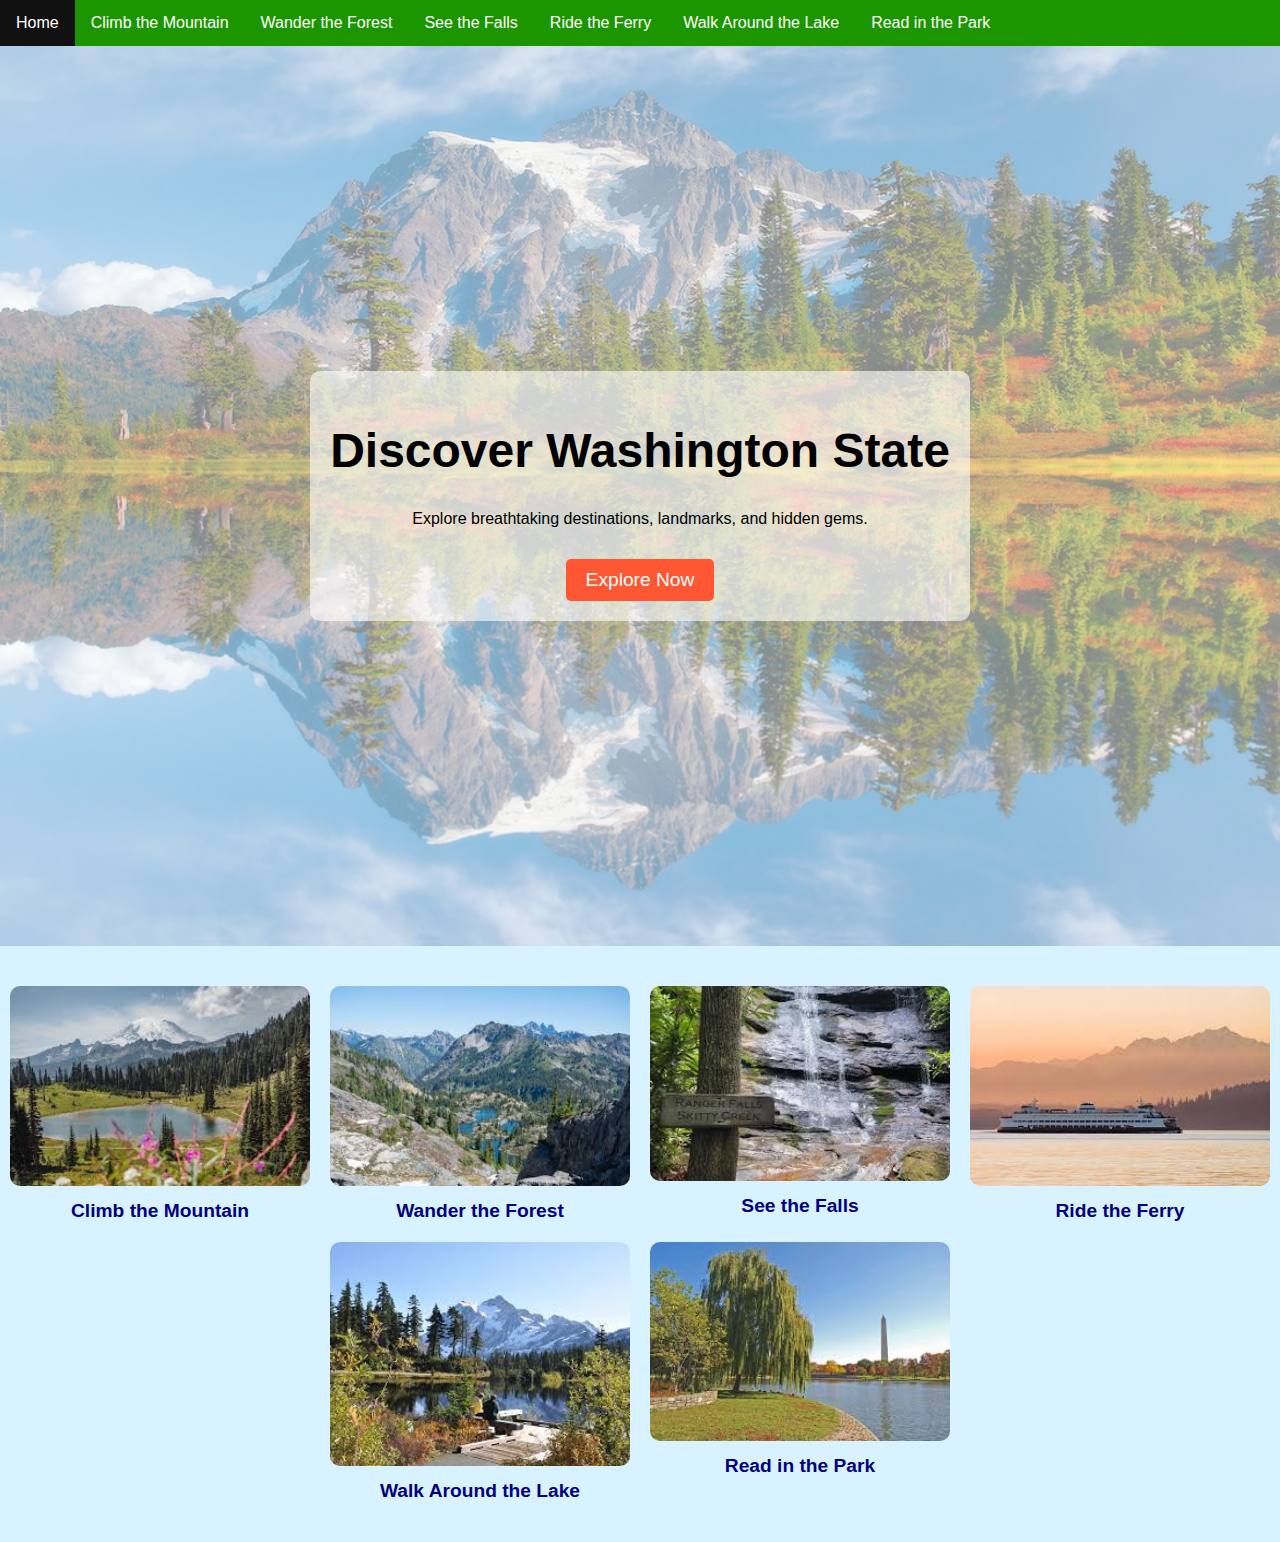
<file: index.html>
<!DOCTYPE html>
<html lang="en">
<head>
    <meta charset="UTF-8">
    <meta name="viewport" content="width=device-width, initial-scale=1.0">
    <title>Welcome to the Great Outdoors!</title>
    <link rel="stylesheet" type="text/css" href="styles/toplevel.css">
    <script src="scripts/myscripts.js" defer></script>
</head>

<body>

<!-- Navigation Menu -->
<ul>
  <li><a href="index.html">Home</a></li>
  <li><a href="mountain.html">Climb the Mountain</a></li>
  <li><a href="forest.html">Wander the Forest</a></li>
  <li><a href="falls.html">See the Falls</a></li>
  <li><a href="ferry.html">Ride the Ferry</a></li>
  <li><a href="lake.html">Walk Around the Lake</a></li>
  <li><a href="park.html">Read in the Park</a></li>
</ul>

<!-- Hero Section -->
<header class="hero">
    <div class="hero-content">
        <h1 class="fade-in">Discover Washington State</h1>
        <p>Explore breathtaking destinations, landmarks, and hidden gems.</p>
        <a href="#" id="scrollButton" class="btn">Explore Now</a> <!-- Button with smooth scroll -->
    </div>
</header>

<!-- Image Gallery Section -->
<section class="image-gallery">
    <div class="image-item">
        <img src="images/mountain5.jpg" alt="Climb the Mountain">
        <a href="mountain.html">Climb the Mountain</a>
    </div>

    <div class="image-item">
        <img src="images/forest5.jpg" alt="Wander the Forest">
        <a href="forest.html">Wander the Forest</a>
    </div>

    <div class="image-item">
        <img src="images/waterfall5.jpg" alt="See the Falls">
        <a href="falls.html">See the Falls</a>
    </div>

    <div class="image-item">
        <img src="images/ferry5.jpg" alt="Ride the Ferry">
        <a href="ferry.html">Ride the Ferry</a>
    </div>

    <div class="image-item">
        <img src="images/lake5.jpg" alt="Walk Around the Lake">
        <a href="lake.html">Walk Around the Lake</a>
    </div>

    <div class="image-item">
        <img src="images/park5.jpg" alt="Read in the Park">
        <a href="park.html">Read in the Park</a>
    </div>
</section>

</body>
</html>
</file>
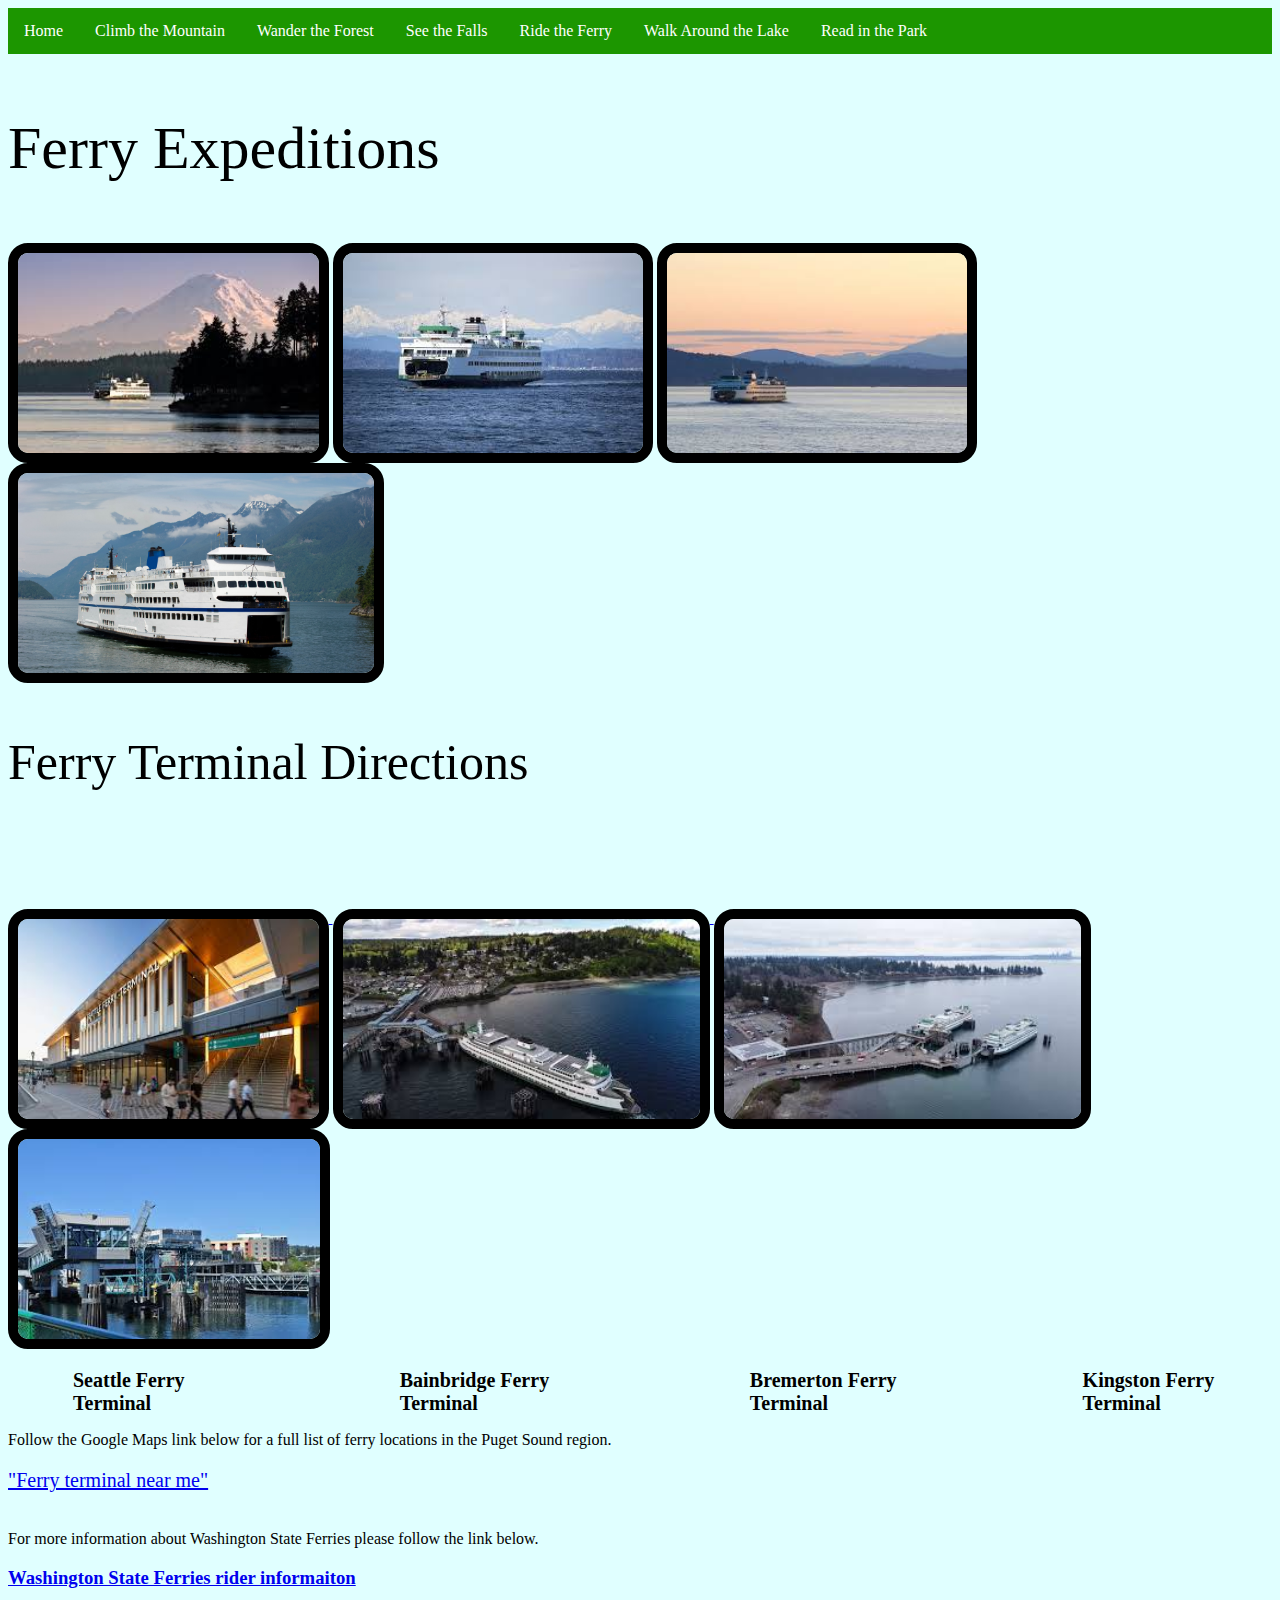
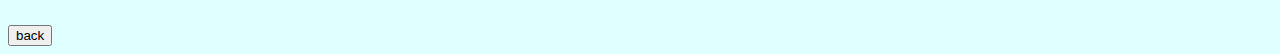
<file: ferry.html>
<!DOCTYPE html>
<html>
<head>
<title>Welcome to the Great Outdoors!</title>
<link rel="stylesheet" type="text/css" href="styles/branchlevel.css">
<script src="scripts/myscripts.js"></script>
</head>
<body>

<ul>
<li><a href="index.html">Home</a></li>
<li><a href="mountain.html">Climb the Mountain</a></li>
<li><a href="forest.html">Wander the Forest</a></li>
<li><a href="falls.html">See the Falls</a></li>
<li><a href="ferry.html">Ride the Ferry</a></li>
<li><a href="lake.html">Walk Around the Lake</a></li>
<li><a href="park.html">Read in the Park</a></li>
</ul>

<p style="font-size:60px">Ferry Expeditions <p>

<img src = "images/ferry1.jpeg" alt="Rampart Ridge Fall" onmouseover="showAlt(this)" onmouseout="hideAlt(this)">
<img src = "images/ferry2.jpeg" alt="Rampart Ridge Winter" onmouseover="showAlt(this)" onmouseout="hideAlt(this)">
<img src = "images/ferry3.jpeg" alt="Rampart Ridge Spring" onmouseover="showAlt(this)" onmouseout="hideAlt(this)">
<img src = "images/ferry4.jpg" alt="Rampart Ridge Summer" onmouseover="showAlt(this)" onmouseout="hideAlt(this)">

<p style="font-size:50px">Ferry Terminal Directions <p>
<figcaption></figcaption>

<br>
<p id="alttext" style="font-size:50px"> <p>
<a href="https://www.google.com/maps/dir/47.6452758,-122.3919291/Seattle,+801+Alaskan+Wy,+Seattle,+WA+98104/@47.6188335,-122.4034839,13z/data=!3m1!4b1!4m10!4m9!1m1!4e1!1m5!1m1!1s0x54906aaf950be967:0xf548a83268d07138!2m2!1d-122.3385197!2d47.6026977!3e0?entry=ttu&g_ep=EgoyMDI1MDIxOS4xIKXMDSoASAFQAw%3D%3D"target="_blank">
    <img src = "images/ferrymap1.jpeg" alt="Seattle Ferry Terminal" onmouseover="showAlt(this)" onmouseout="hideAlt(this)" >
</a>
<a href="https://www.google.com/maps/dir//Bainbridge+Island,+270+Olympic+Dr+SE,+Bainbridge+Island,+WA+98110/data=!4m7!4m6!1m1!4e2!1m2!1m1!1s0x54903eb8784cdf49:0x48d8375d87d52e68!3e0?sa=X&ved=1t:3747&ictx=111"target="_blank">
    <img src = "images/ferrymap2.jpeg" alt="Bainbridge Ferry Terminal" onmouseover="showAlt(this)" onmouseout="hideAlt(this)" >
</a>
<a href="https://www.google.com/maps/dir//Bremerton,+10+Washington+Ave,+Bremerton,+WA+98337/data=!4m7!4m6!1m1!4e2!1m2!1m1!1s0x549037936f122ccf:0xb7e09dc0858fdfb1!3e0?sa=X&ved=1t:3747&ictx=111"target="_blank">
    <img src = "images/ferrymap3.jpeg" alt="Bremerton Ferry Terminal" onmouseover="showAlt(this)" onmouseout="hideAlt(this)" >
</a>
<a href="https://www.google.com/maps/dir//Kingston+Terminal,+11264+WA-104,+Kingston,+WA+98346/data=!4m7!4m6!1m1!4e2!1m2!1m1!1s0x54901913d115ec6f:0xfbaf0a713a110b66!3e0?sa=X&ved=1t:3747&ictx=111"target="_blank">
    <img src = "images/ferrymap4.jpeg" alt="Kingston Ferry Terminal" onmouseover="showAlt(this)" onmouseout="hideAlt(this)" >
</a>
<div class="Directions-text">
    <p style="padding-left: 25px;">Seattle Ferry Terminal</p>
    <p style="padding-left: 135px;">Bainbridge Ferry Terminal</p>
    <p style="padding-left: 125px;">Bremerton Ferry Terminal</p>
    <p style="padding-left: 110px;">Kingston Ferry Terminal</p>
  </div>

<p>Follow the Google Maps link below for a full list of ferry locations in the Puget Sound region.<p>

<a href="https://www.google.com/maps/search/ferry+terminal+near+me/@47.660377,-122.6456475,11z/data=!3m1!4b1?entry=ttu&g_ep=EgoyMDI1MDIxOS4xIKXMDSoASAFQAw%3D%3D" target="_blank">
<p style="font-size:20px">"Ferry terminal near me"<p>
</a>
<br>
For more information about Washington State Ferries please follow the link below.
<br>
<a href="https://wsdot.wa.gov/travel/washington-state-ferries/rider-information/first-time-riders" target="_blank">
    <h3>Washington State Ferries rider informaiton</h3>
</a>


</body>
<br>
<input type="button" value="back" onclick="history.back()"/>
<br>
</html>
</file>
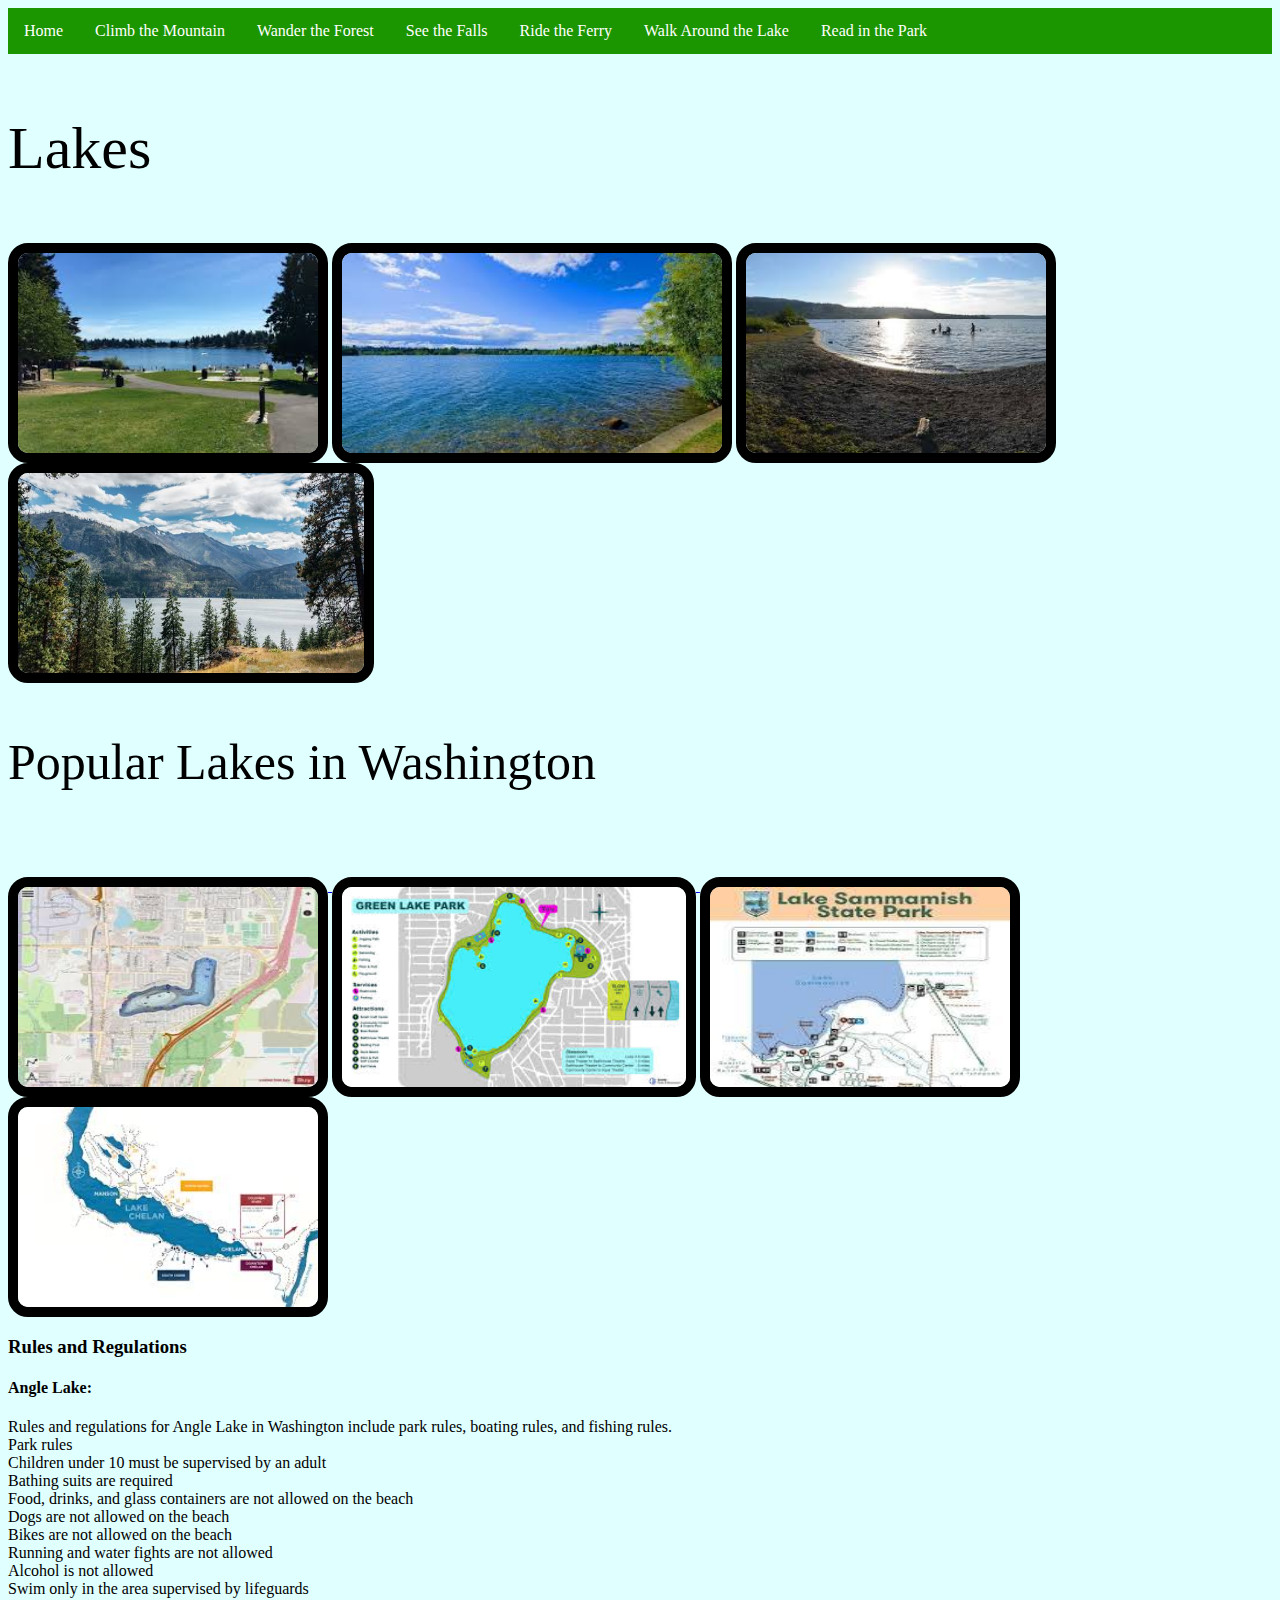
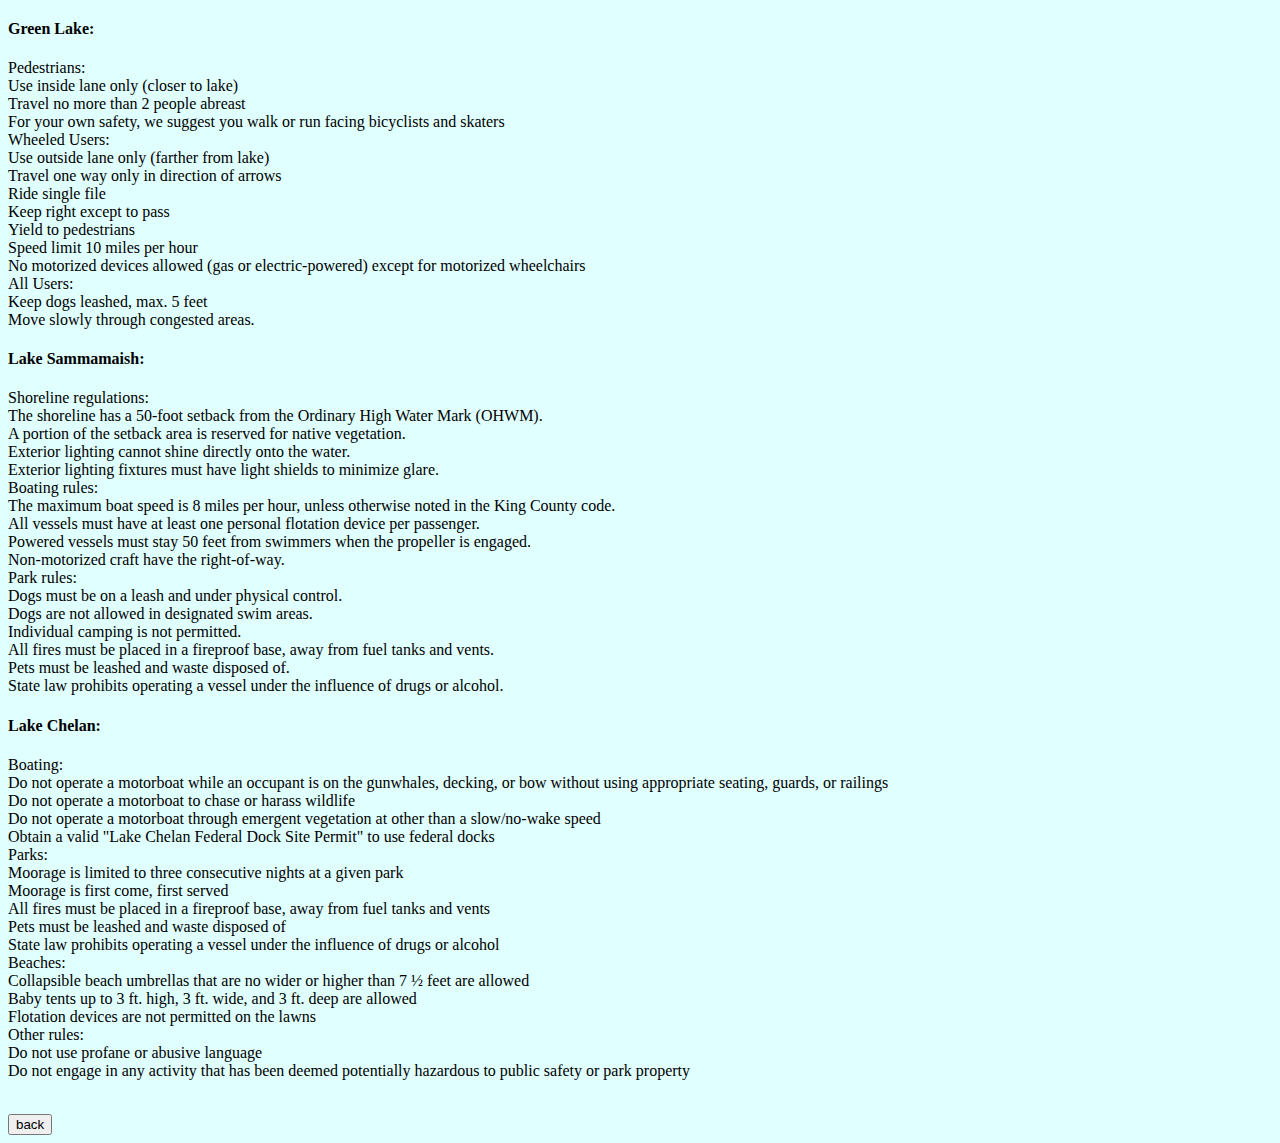
<file: lake.html>
<!DOCTYPE html>
<html>
<head>
<title>Welcome to the Great Outdoors!</title>
<link rel="stylesheet" type="text/css" href="styles/branchlevel.css">
<script src="scripts/myscripts.js"></script>
</head>

<body>

<ul>
<li><a href="index.html">Home</a></li>
<li><a href="mountain.html">Climb the Mountain</a></li>
<li><a href="forest.html">Wander the Forest</a></li>
<li><a href="falls.html">See the Falls</a></li>
<li><a href="ferry.html">Ride the Ferry</a></li>
<li><a href="lake.html">Walk Around the Lake</a></li>
<li><a href="park.html">Read in the Park</a></li>
</ul>

<p style="font-size:60px">Lakes <p>

<img src = "images/lake1.jpeg" alt="Angle Lake" onmouseover="showAlt(this)" onmouseout="hideAlt(this)">
<img src = "images/lake2.jpeg" alt="Green Lake" onmouseover="showAlt(this)" onmouseout="hideAlt(this)">
<img src = "images/lake3.jpeg" alt="Lake Sammamish" onmouseover="showAlt(this)" onmouseout="hideAlt(this)">
<img src = "images/lake4.jpeg" alt="Lake Chelan" onmouseover="showAlt(this)" onmouseout="hideAlt(this)">

<p style="font-size:50px">Popular Lakes in Washington <p>
<p id="alttext" style="font-size:50px"> <p>
 <figcaption></figcaption>
<br>
<br>

<a href="https://www.google.com/maps/dir//Angle+Lake,+SeaTac,+WA+98188/data=!4m7!4m6!1m1!4e2!1m2!1m1!1s0x54905b602e7cc455:0x6f89f66fd56c2f53!3e0?sa=X&ved=1t:3747&ictx=111" target="_blank">
    <img src = "images/lakemap1.jpeg" alt="Directions to Angle Lake" onmouseover="showAlt(this)" onmouseout="hideAlt(this)">
</a>
<a href="https://www.google.com/maps/dir//Green+Lake,+Seattle,+WA/data=!4m7!4m6!1m1!4e2!1m2!1m1!1s0x54901414dad562fd:0xc942aafc8f01267c!3e0?sa=X&ved=1t:3747&ictx=111"target="_blank">
    <img src = "images/lakemap2.jpeg" alt="Directions to Green Lake" onmouseover="showAlt(this)" onmouseout="hideAlt(this)">
</a>

<a href="https://www.google.com/maps/dir//Lake+Sammamish,+Washington/data=!4m7!4m6!1m1!4e2!1m2!1m1!1s0x54906de3c4edf83f:0x67e630b51df80d7!3e0?sa=X&ved=1t:3747&ictx=111"target="_blank">
    <img src = "images/lakemap3.jpeg" alt="Directions to Lake Sammamish" onmouseover="showAlt(this)" onmouseout="hideAlt(this)">
</a>
<a href="https://www.google.com/maps/dir//Lake+Chelan,+Washington/data=!4m7!4m6!1m1!4e2!1m2!1m1!1s0x549b6e5c2423ec89:0x12b01686f76f1de0!3e0?sa=X&ved=1t:3747&ictx=111"target="_blank">
    <img src = "images/lakemap4.jpeg" alt="Directions to Lake Chelan" onmouseover="showAlt(this)" onmouseout="hideAlt(this)">
</a>
<h3>Rules and Regulations</h3>
<h4>Angle Lake: </h4>
<p>Rules and regulations for Angle Lake in Washington include park rules, boating rules, and fishing rules. <br>
    Park rules <br>
    Children under 10 must be supervised by an adult <br>
    Bathing suits are required <br>
    Food, drinks, and glass containers are not allowed on the beach <br>
    Dogs are not allowed on the beach <br>
    Bikes are not allowed on the beach <br>
    Running and water fights are not allowed <br>
    Alcohol is not allowed <br>
    Swim only in the area supervised by lifeguards</p>
<h4>Green Lake: </h4>
<p>Pedestrians: <br>
    Use inside lane only (closer to lake) <br>
    Travel no more than 2 people abreast <br>
    For your own safety, we suggest you walk or run facing bicyclists and skaters <br>
    Wheeled Users:  <br>
    Use outside lane only (farther from lake) <br>
    Travel one way only in direction of arrows <br>
    Ride single file <br>
    Keep right except to pass <br>
    Yield to pedestrians <br>
    Speed limit 10 miles per hour <br>
    No motorized devices allowed (gas or electric-powered) except for motorized wheelchairs <br>
    All Users: <br>
    Keep dogs leashed, max. 5 feet <br> 
    Move slowly through congested areas. <br>
    </p>
<h4>Lake Sammamaish:</h4>
<p>
    Shoreline regulations: <br>
The shoreline has a 50-foot setback from the Ordinary High Water Mark (OHWM).  <br>
A portion of the setback area is reserved for native vegetation. <br>
Exterior lighting cannot shine directly onto the water. <br>
Exterior lighting fixtures must have light shields to minimize glare. <br>
Boating rules: <br>
The maximum boat speed is 8 miles per hour, unless otherwise noted in the King County code. <br>
All vessels must have at least one personal flotation device per passenger. <br>
Powered vessels must stay 50 feet from swimmers when the propeller is engaged. <br>
Non-motorized craft have the right-of-way. <br>
Park rules: <br>
Dogs must be on a leash and under physical control. <br>
Dogs are not allowed in designated swim areas. <br>
Individual camping is not permitted. <br>
All fires must be placed in a fireproof base, away from fuel tanks and vents. <br>
Pets must be leashed and waste disposed of. <br>
State law prohibits operating a vessel under the influence of drugs or alcohol. <br>
</p>
<h4>Lake Chelan:</h4>
<p>
    Boating: <br>
Do not operate a motorboat while an occupant is on the gunwhales, decking, or bow without using appropriate seating, guards, or railings <br>
Do not operate a motorboat to chase or harass wildlife <br>
Do not operate a motorboat through emergent vegetation at other than a slow/no-wake speed <br>
Obtain a valid "Lake Chelan Federal Dock Site Permit" to use federal docks <br>
Parks: <br>
Moorage is limited to three consecutive nights at a given park <br>
Moorage is first come, first served <br>
All fires must be placed in a fireproof base, away from fuel tanks and vents <br>
Pets must be leashed and waste disposed of <br>
State law prohibits operating a vessel under the influence of drugs or alcohol <br>
Beaches: <br>
Collapsible beach umbrellas that are no wider or higher than 7 ½ feet are allowed <br>
Baby tents up to 3 ft. high, 3 ft. wide, and 3 ft. deep are allowed <br>
Flotation devices are not permitted on the lawns <br>
Other rules: <br>
Do not use profane or abusive language <br>
Do not engage in any activity that has been deemed potentially hazardous to public safety or park property <br>
</p>



</body>
<br>
<input type="button" value="back" onclick="history.back()"/>
<br>
</html>
</file>
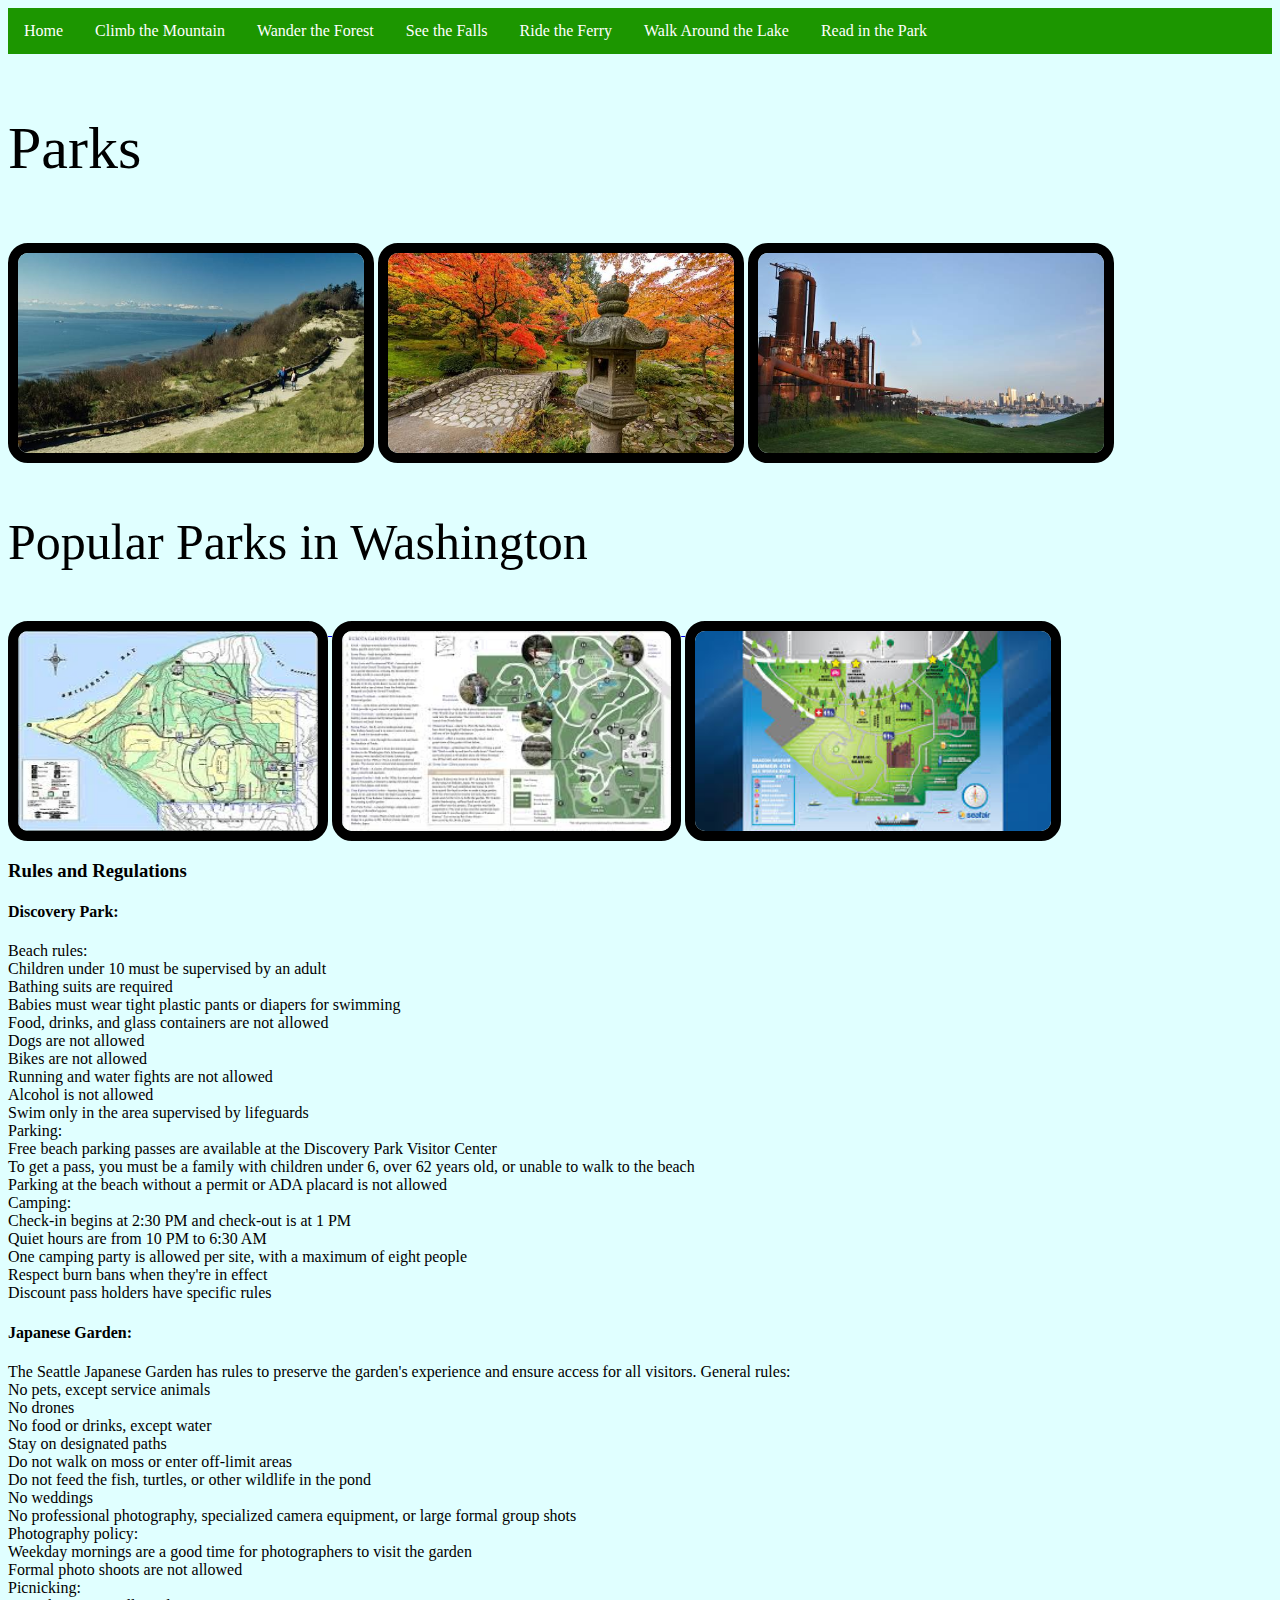
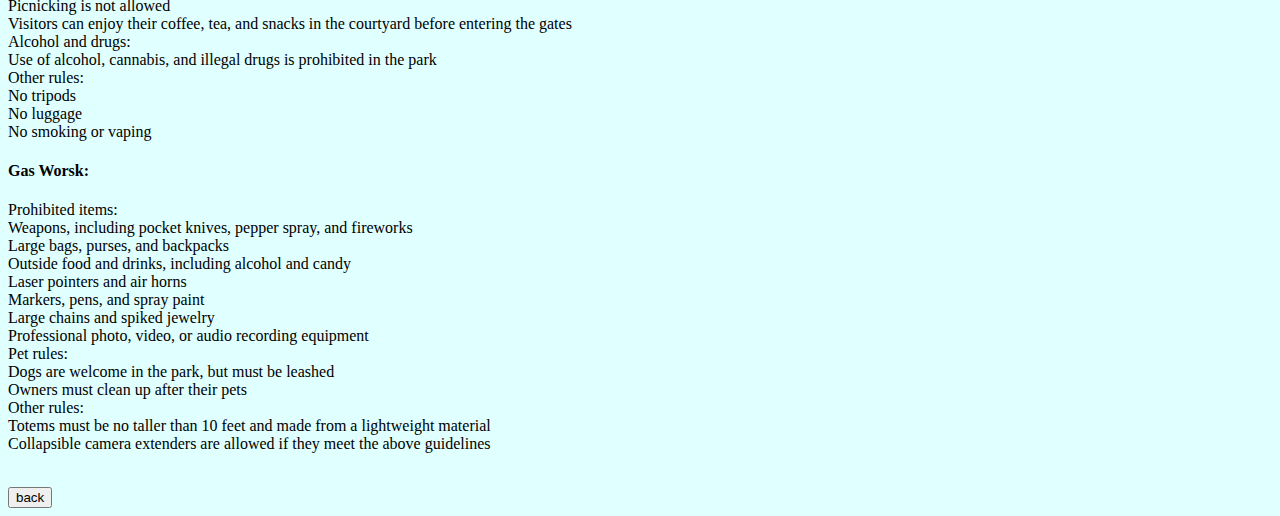
<file: park.html>
<!DOCTYPE html>
<html>
<head>
<title>Welcome to the Great Outdoors!</title>
<link rel="stylesheet" type="text/css" href="styles/branchlevel.css">
<script src="scripts/myscripts.js"></script>
</head>
<body>

<ul>
<li><a href="index.html">Home</a></li>
<li><a href="mountain.html">Climb the Mountain</a></li>
<li><a href="forest.html">Wander the Forest</a></li>
<li><a href="falls.html">See the Falls</a></li>
<li><a href="ferry.html">Ride the Ferry</a></li>
<li><a href="lake.html">Walk Around the Lake</a></li>
<li><a href="park.html">Read in the Park</a></li>
</ul>

<p style="font-size:60px">Parks<p>

<img src = "images/park1.jpeg" alt="Discovery Park" onmouseover="showAlt(this)" onmouseout="hideAlt(this)">
<img src = "images/park2.jpeg" alt="Japanese Garden" onmouseover="showAlt(this)" onmouseout="hideAlt(this)">
<img src = "images/park3.jpeg" alt="Gas Works Park" onmouseover="showAlt(this)" onmouseout="hideAlt(this)">

<br>
<p style="font-size:50px">Popular Parks in Washington<p>
<figcaption></figcaption>




<p id="alttext" style="font-size:50px"> <p>

<a href="https://www.google.com/maps/dir/47.6452758,-122.3919291/Discovery+Park,+Seattle,+WA+98199/@47.6532952,-122.4250163,14z/data=!3m1!4b1!4m10!4m9!1m1!4e1!1m5!1m1!1s0x549015f0e18e409f:0x519842caa4fa6320!2m2!1d-122.4171413!2d47.6613197!3e0?entry=ttu&g_ep=EgoyMDI1MDIxOC4wIKXMDSoASAFQAw%3D%3D" target="_blank">
<img src = "images/parkmap1.jpeg" alt="Directions to Discovery Park" onmouseover="showAlt(this)" onmouseout="hideAlt(this)">
</a>
<a href="https://www.google.com/maps/dir/47.6452758,-122.3919291/Seattle+Japanese+Garden,+1075+E+Lk+Washington+Blvd,+Seattle,+WA+98112/@47.64013,-122.4268737,12z/data=!3m1!4b1!4m10!4m9!1m1!4e1!1m5!1m1!1s0x549014d242b57243:0x593103739ae3cd34!2m2!1d-122.2962936!2d47.6290005!3e0?entry=ttu&g_ep=EgoyMDI1MDIxOC4wIKXMDSoASAFQAw%3D%3D" target="_blank">
<img src = "images/parkmap2.jpeg" alt="Directions to Japanese Garden" onmouseover="showAlt(this)" onmouseout="hideAlt(this)">
</a>
<a href="https://www.google.com/maps/dir//Gas+Works+Park,+2101+N+Northlake+Way,+Seattle,+WA+98103/data=!4m7!4m6!1m1!4e2!1m2!1m1!1s0x54901502b25bb07f:0x1e6e55abec496196!3e0?sa=X&ved=1t:3747&ictx=111" target="_blank">
<img src = "images/parkmap3.jpeg" alt="Directions to Gas Works Park" onmouseover="showAlt(this)" onmouseout="hideAlt(this)">
</a>

<br>
<h3>Rules and Regulations</h3>
<h4>Discovery Park:</h4>
<p>
    Beach rules: <br>
Children under 10 must be supervised by an adult <br>
Bathing suits are required <br>
Babies must wear tight plastic pants or diapers for swimming <br>
Food, drinks, and glass containers are not allowed <br>
Dogs are not allowed <br>
Bikes are not allowed <br>
Running and water fights are not allowed <br>
Alcohol is not allowed <br>
Swim only in the area supervised by lifeguards <br>
Parking: <br>
Free beach parking passes are available at the Discovery Park Visitor Center  <br>
To get a pass, you must be a family with children under 6, over 62 years old, or unable to walk to the beach <br>
Parking at the beach without a permit or ADA placard is not allowed <br>
Camping: <br>
Check-in begins at 2:30 PM and check-out is at 1 PM <br>
Quiet hours are from 10 PM to 6:30 AM <br>
One camping party is allowed per site, with a maximum of eight people <br>
Respect burn bans when they're in effect <br>
Discount pass holders have specific rules <br>
</p>
<h4>Japanese Garden:</h4>
<p>
    The Seattle Japanese Garden has rules to preserve the garden's experience and ensure access for all visitors. 
General rules: <br>
No pets, except service animals <br>
No drones <br>
No food or drinks, except water <br>
Stay on designated paths <br>
Do not walk on moss or enter off-limit areas <br>
Do not feed the fish, turtles, or other wildlife in the pond <br>
No weddings <br>
No professional photography, specialized camera equipment, or large formal group shots <br>
Photography policy: <br>
Weekday mornings are a good time for photographers to visit the garden <br>
Formal photo shoots are not allowed <br>
Picnicking: <br>
Picnicking is not allowed <br>
Visitors can enjoy their coffee, tea, and snacks in the courtyard before entering the gates <br>
Alcohol and drugs: <br>
Use of alcohol, cannabis, and illegal drugs is prohibited in the park <br>
Other rules: <br>
 No tripods <br> No luggage <br>  No smoking or vaping <br>
</p>
<h4>Gas Worsk: </h4>
<p>
    Prohibited items: <br>
Weapons, including pocket knives, pepper spray, and fireworks <br>
Large bags, purses, and backpacks <br>
Outside food and drinks, including alcohol and candy <br>
Laser pointers and air horns <br>
Markers, pens, and spray paint <br>
Large chains and spiked jewelry <br>
Professional photo, video, or audio recording equipment <br>
Pet rules: <br>
Dogs are welcome in the park, but must be leashed  <br>
Owners must clean up after their pets <br>
Other rules: <br>
Totems must be no taller than 10 feet and made from a lightweight material <br>
Collapsible camera extenders are allowed if they meet the above guidelines <br>
</p>




</body>
<br>
<input type="button" value="back" onclick="history.back()"/>
<br>
</html>
</file>
<file: styles/toplevel.css>
/* ========================== */
/* General Styles */
/* ========================== */

body {
    background-color: #d9f2ff;  /* SOFT BLUE - Nature Inspired */
    font-family: Arial, sans-serif;
    text-align: center;
    margin: 0;
    padding: 0;
}

/* Navigation Menu */
ul {
    list-style-type: none;
    margin: 0;
    padding: 0;
    overflow: hidden;
    background-color: #1c9600;
}

li {
    float: left;
}

li a {
    display: block;
    color: white;
    text-align: center;
    padding: 14px 16px;
    text-decoration: none;
}

li a:hover {
    background-color: #111;
}

/* ========================== */
/* HERO SECTION STYLING */
/* ========================== */

.hero {
    height: 100vh;
    background: url('../images/hero-image.jpg') center/cover no-repeat;
    display: flex;
    justify-content: center;
    align-items: center;
    text-align: center;
    color: black;
    position: relative;
}

/* Dark Overlay Effect */
.hero::before {
    content: "";
    position: absolute;
    top: 0;
    left: 0;
    width: 100%;
    height: 100%;
    background: rgba(255, 255, 255, 0.5);
}

/* Hero Text */
.hero-content {
    position: relative;
    z-index: 1;
    background: rgba(255, 255, 255, 0.6);
    padding: 20px;
    border-radius: 10px;
}

.hero h1 {
    font-size: 3rem;
    animation: fadeIn 2s ease-in-out;
}

/* Button Styling */
.btn {
    display: inline-block;
    margin-top: 15px;
    padding: 10px 20px;
    background: #ff5733;
    color: white;
    text-decoration: none;
    font-size: 1.2rem;
    border-radius: 5px;
    transition: 0.3s;
}

.btn:hover {
    background: #ff2e00;
}

/* ========================== */
/* IMAGE GRID STYLING */
/* ========================== */

/* Container for images */
.image-gallery {
    display: flex;
    flex-wrap: wrap;
    justify-content: center;
    gap: 20px;
    padding: 40px 10px;
}

/* Individual image box */
.image-item {
    position: relative;
    width: 300px;
    text-align: center;
}

/* Image Styling */
.image-item img {
    width: 100%;
    height: auto;
    border-radius: 10px;
    transition: transform 0.5s ease-in-out, opacity 0.5s;
}

/* Hover effect */
.image-item img:hover {
    transform: scale(1.05);
    opacity: 0.9;
    box-shadow: 5px 5px 15px rgba(0, 0, 0, 0.3);
}

/* Titles under images */
.image-item a {
    display: block;
    margin-top: 10px;
    font-size: 1.2rem;
    font-weight: bold;
    color: navy;
    text-decoration: none;
}

.image-item a:hover {
    color: darkred;
}

/* ========================== */
/* RESPONSIVE DESIGN */
/* ========================== */

@media (max-width: 768px) {
    .image-gallery {
        flex-direction: column;
        align-items: center;
    }

    .hero h1 {
        font-size: 2rem;
    }
}
</file>
<file: styles/branchlevel.css>
body {
  background-color: lightcyan;
}

h1 {
  color: darkblue;
}

img{
  min-width: 300px;
  height:200px;
  border:10px solid black;
  border-radius:20px;
  vertical-align: top;
}

figcaption{
  
  color:black;
  font-style: italic;
  font-size: 30px;
}

ul {
  list-style-type: none;
  margin: 0;
  padding: 0;
  overflow: hidden;
  background-color:  #1c9600;
}

li {
  float: left;
}

li a {
  display: block;
  color: white;
  text-align: center;
  padding: 14px 16px;
  text-decoration: none;
}

li a:hover {
  background-color: #111;
}
.Directions-text {
  display: flex;
  padding-left: 40px;
  gap: 20px; /* Space between terminal names */
  font-size: 20px;
  font-weight: bold;
  margin-top: 20px;
}

.Directions-text p {
  margin: 0; /* Remove default margins */
}
</file>
